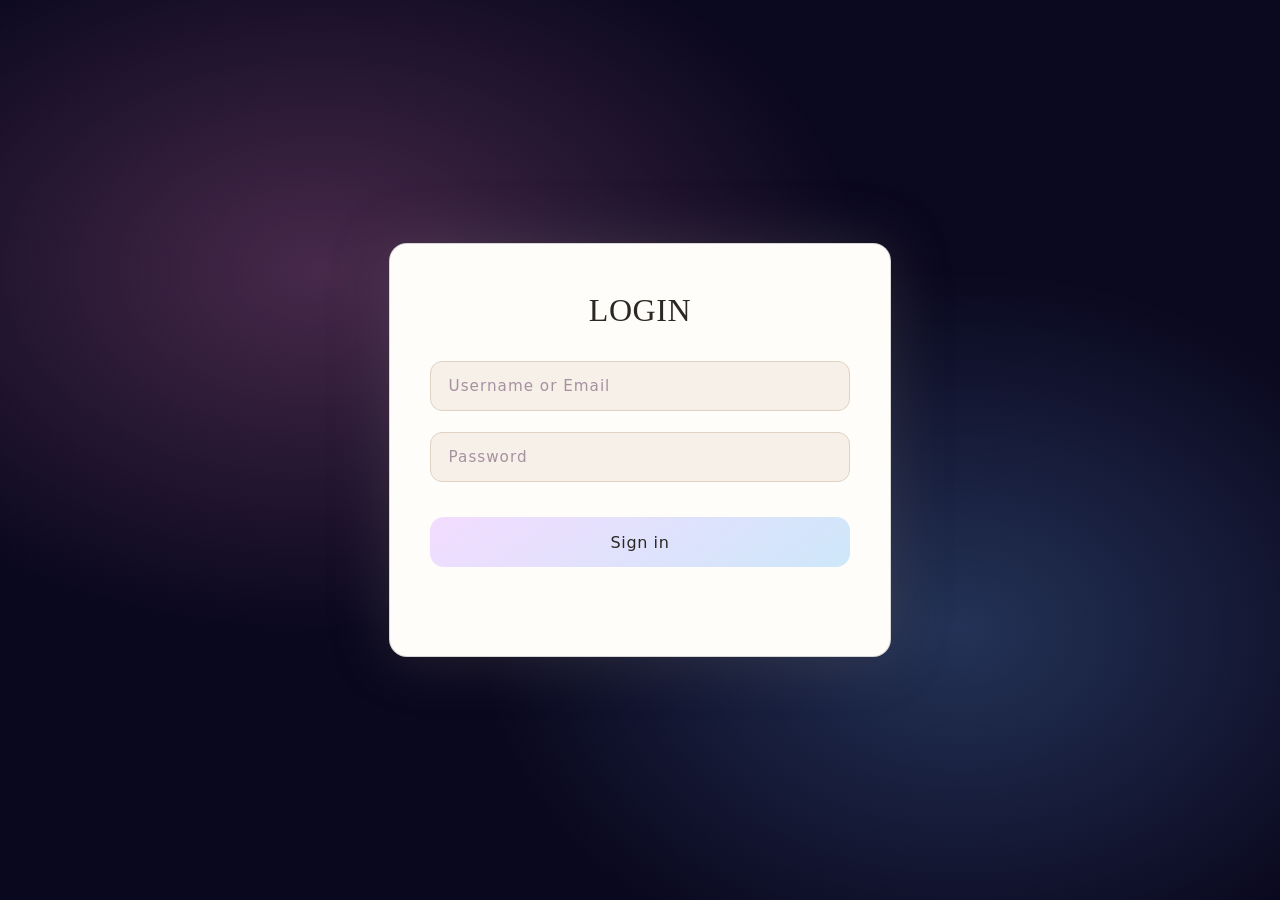
<file: static/index.html>
<!DOCTYPE html>
<html lang="en">
  <head>
    <meta charset="UTF-8" />
    <title>My Profile</title>
    <link rel="stylesheet" href="style.css" />
  </head>
  <body>
    <div class="overlay">
      <div class="topbar">
        <div class="title">
          <h1 class="gradientFont" id="userLogin">loading . . .</h1>
          <p class="glow-text">Hope you are doing well today !</p>
        </div>

        <div class="chips">
          <p class="glow-text" style="text-transform: uppercase">
            Since you joined Rebbot !
          </p>
          <div class="chip" id="totalXp"><span class="dot"></span> ...</div>
          <div class="chip" id="passFail">...</div>
          <div class="dream-btn" onclick="logout()">Logout</div>
        </div>
      </div>

      <div class="row">
        <!-- <div class="hero-card">mariam</div> -->

        <div class="col">
          <div class="card box" id="auditWidget">
            <h3 class="glow-text">Audit Ratio</h3>

            <div class="ringWrap">
              <div class="ring" id="ratioRing">
                <div class="ringInner">
                  <b id="ratioValue">0.00</b>
                  <span>ratio</span>
                </div>
              </div>

              <div class="miniRows">
                <div class="mini">
                  <div class="l"><span class="swatch s1"></span>Done</div>
                  <div class="b" id="doneValue">0</div>
                </div>
                <div class="mini">
                  <div class="l"><span class="swatch s2"></span>Received</div>
                  <div class="b" id="receivedValue">0</div>
                </div>
              </div>
            </div>
          </div>

          <div class="card box">
            <div id="xpTimeline" class="xp-card">
              <h3>Cumulative XP Over Time</h3>

              <svg id="xpSvg" width="600" height="240" viewBox="0 0 600 240">
                <defs>
                  <linearGradient id="xpGradient" x1="0" y1="0" x2="1" y2="0">
                    <stop offset="0%" stop-color="#ff7bb7" />
                    <stop offset="50%" stop-color="#9a7dff" />
                    <stop offset="100%" stop-color="#6aa9ff" />
                  </linearGradient>
                </defs>

                <!-- axes -->
                <line id="yAxis" />
                <line id="xAxis" />

                <!-- axis labels -->
                <g id="xLabels"></g>
                <g id="yLabels"></g>

                <!-- data -->
                <polyline
                  id="xpLine"
                  fill="none"
                  stroke="url(#xpGradient)"
                  stroke-width="3"
                />
                <g id="xpPoints"></g>
              </svg>
            </div>

          </div>
        </div>
        <div class="card box">
          <div class="skill">
            <h3 class="glow-text">Skills you gained over the time!</h3>
            <div id="skillsChart"></div>
          </div>
        </div>
      </div>

    </div>


    <script src="/js/auth.js"></script>
    <script src="/js/invoke.js"></script>
    <script src="/js/charts.js"></script>
    <script src="/js/profile.js"></script>
  </body>
</html>
</file>
<file: static/style.css>
:root {
  --bg: #f7f1ea;
  --text-main: #2b2723;
  --muted: #513f5f;
  --accent: #c28b6a;
  --accent-soft: rgba(194, 139, 106, 0.18);
  --card-bg: #fdf9f3;
  --border: #dfd2c3;
  --background: #f6f0e9;
  --pink: #f99dd3;
  --purple: #a793ff;
  --blue: #88beff;
  --text: #f7f6ff;

  --main-font: "Playfair Display", serif;
  --sub-font:
    "Poppins", system-ui, -apple-system, BlinkMacSystemFont, "Segoe UI",
    sans-serif;
}

* {
  margin: 0;
  padding: 0;
}

body {
  background: var(--bg);
  min-height: 100vh;
  display: block;
  align-items: center;
  justify-content: center;
  margin: 0;
  font-family: "Outfit", system-ui, sans-serif;
  background: #0b0820;
  color: var(--text);
  position: relative;
}

body::after {
  content: "";
  position: absolute;
  inset: 0;
  background:
    radial-gradient(
      900px 600px at 25% 30%,
      rgba(255, 140, 207, 0.25),
      transparent 60%
    ),
    radial-gradient(
      800px 600px at 75% 70%,
      rgba(111, 177, 255, 0.25),
      transparent 60%
    ),
    linear-gradient(180deg, rgba(10, 8, 30, 0.45), rgba(10, 8, 30, 0.7));
  z-index: -1;
}

.overlay {
  display: grid;
  height: 100%;
  padding: 5% 5%;
  margin-bottom: auto;
}

.topbar {
  display: flex;
  align-items: flex-end;
  justify-content: space-between;
  gap: 18px;
  margin-bottom: 20px;
  width: 100%;
}

.title {
  display: flex;
  flex-direction: column;
  gap: 6px;
  text-transform: uppercase;
  letter-spacing: 2px;
}

.glow-text {
  color: #ffffff;
  text-shadow:
    0 0 6px rgba(199, 178, 255, 0.8),
    0 0 12px rgba(199, 178, 255, 0.6),
    0 0 20px rgba(199, 178, 255, 0.4);
}

.gradientFont {
  background: linear-gradient(90deg, var(--pink), var(--purple), var(--blue));
  -webkit-background-clip: text;
  -webkit-text-fill-color: transparent;
  -webkit-animation: tracking-in-contract-bck 1s
    cubic-bezier(0.215, 0.61, 0.355, 1) both;
  animation: tracking-in-contract-bck 1s cubic-bezier(0.215, 0.61, 0.355, 1)
    both;
}

@-webkit-keyframes tracking-in-contract-bck {
  0% {
    letter-spacing: 1em;
    -webkit-transform: translateZ(400px);
    transform: translateZ(400px);
    opacity: 0;
  }
  40% {
    opacity: 0.6;
  }
  100% {
    -webkit-transform: translateZ(0);
    transform: translateZ(0);
    opacity: 1;
  }
}

.chips {
  display: flex;
  gap: 10px;
  flex-wrap: nowrap;
  justify-content: center;
  align-items: center;
}
.chip {
  padding: 10px 12px;
  border-radius: 999px;
  border: 1px solid var(--stroke);
  background: rgba(255, 119, 237, 0.671);
  backdrop-filter: blur(10px);
  box-shadow: 0 0px 22px rgb(151, 8, 139);
  color: white;
  display: flex;
  gap: 8px;
  align-items: center;
  font-family: "Outfit", system-ui, sans-serif;
  font-size: clamp(8px, 2vw, 16px);
  font-weight: 400;
  letter-spacing: 1px;
}

.dream-btn {
  position: relative;
  padding: 14px 34px;
  font-family: "Outfit", system-ui, sans-serif;
  font-size: clamp(8px, 2vw, 16px);
  font-weight: 400;
  letter-spacing: 1px;
  color: #ffffff;
  border: none;
  border-radius: 999px;
  cursor: pointer;
  background: linear-gradient(-45deg, #ff8ccf, #9d86ff, #6fb1ff, #880150);
  background-size: 400% 400%;
  animation: dreamFlow 10s ease infinite;
  box-shadow:
    0 12px 30px rgba(157, 134, 255, 0.35),
    inset 0 0 0 1px rgba(255, 255, 255, 0.25);
  transition:
    transform 0.1s ease,
    box-shadow 0.1s ease;
}

/* hover */
.dream-btn:hover {
  transform: translateY(-2px) scale(1.02);
  box-shadow:
    0 18px 45px rgba(157, 134, 255, 0.45),
    inset 0 0 0 1px rgba(255, 255, 255, 0.35);
}

/* click */
.dream-btn:active {
  transform: scale(0.97);
}

/* soft glow halo */
.dream-btn::after {
  content: "";
  position: absolute;
  inset: -8px;
  border-radius: inherit;
  background: linear-gradient(
    90deg,
    rgba(255, 140, 207, 0.6),
    rgba(157, 134, 255, 0.6),
    rgba(111, 177, 255, 0.6)
  );
  filter: blur(18px);
  opacity: 0.6;
  z-index: -1;
  transition: opacity 0.3s ease;
}

.dream-btn:hover::after {
  opacity: 0.9;
}

/* gradient animation */
@keyframes dreamFlow {
  0% {
    background-position: 0% 50%;
  }
  50% {
    background-position: 100% 50%;
  }
  100% {
    background-position: 0% 50%;
  }
}

.ringWrap {
  display: grid;
  grid-template-columns: 140px 1fr;
  gap: 18px;
  align-items: center;
}

.ring {
  --progress: 0deg; /* set by JS */

  width: 140px;
  height: 140px;
  border-radius: 50%;
  position: relative;
  padding: 12px;

  /* 🔥 ratio-based colorful ring */
  background: conic-gradient(
    from 220deg,
    #ff7bb7 0deg,
    #9a7dff calc(var(--progress) * 0.6),
    #6aa9ff var(--progress),
    rgba(255, 255, 255, 0.15) var(--progress),
    rgba(255, 255, 255, 0.15) 360deg
  );

  box-shadow:
    0 18px 45px rgba(154, 125, 255, 0.22),
    0 10px 25px rgba(0, 0, 0, 0.08);

  transition: background 0.8s ease;
}

/* inner circle */
.ringInner {
  width: 100%;
  height: 100%;
  border-radius: 50%;
  display: grid;
  place-items: center;
  text-align: center;
  background: rgba(245, 235, 225, 0.9);
  border: 1px solid rgba(80, 60, 60, 0.12);
  box-shadow:
    inset 0 0 0 1px rgba(255, 255, 255, 0.55),
    inset 0 18px 30px rgba(0, 0, 0, 0.06);
}

/* .ring{
  width:140px;
  height:140px;
  border-radius:50%;
  position:relative;

  background: conic-gradient(
    from 220deg,
    #ff7bb7,
    #9a7dff,
    #6aa9ff,
    #ff7bb7
  );

  padding: 12px;

  box-shadow:
    0 18px 45px rgba(154,125,255,.22),
    0 10px 25px rgba(0,0,0,.08);
} */

/* subtle glossy highlight */
.ring::before {
  content: "";
  position: absolute;
  inset: 8px;
  border-radius: 50%;
  background: radial-gradient(
    circle at 30% 25%,
    rgba(255, 255, 255, 0.35),
    transparent 55%
  );
  filter: blur(1px);
  pointer-events: none;
}
/* 
/* inner circle
.ringInner{
  height:100%;
  width:100%;
  border-radius:50%;
  display:grid;
  place-items:center;
  text-align:center;

  /* inner fill like your beige card 
  background: rgba(245, 235, 225, .85);
  border: 1px solid rgba(80,60,60,.12);

  /* inner depth 
  box-shadow:
    inset 0 0 0 1px rgba(255,255,255,.55),
    inset 0 18px 30px rgba(0,0,0,.06);
} */

.ringInner b {
  font-size: 40px;
  line-height: 1;
  font-weight: 700;
  color: var(--pink);
  z-index: 1;
}

.ringInner span {
  margin-top: 6px;
  font-size: 14px;
  color: rgba(47, 42, 38, 0.65);
  font-weight: 300;
  z-index: 1;
}

/* pills like the screenshot rows */
.miniRows {
  display: grid;
  gap: 14px;
  padding: 30px;
}
.mini {
  display: flex;
  align-items: center;
  justify-content: space-between;
  padding: 14px 18px;
  border-radius: 999px;
  background: rgb(255 255 255 / 73%);
  border: 1px solid rgba(80, 60, 60, 0.12);
  /* box-shadow: 0 0px 24px rgba(255, 123, 183, 0.95); */
}

.l {
  display: flex;
  align-items: center;
  gap: 12px;
  font-size: 18px;
  color: #332a71;
  font-weight: 500;
  letter-spacing: 2px;
}
.b {
  font-size: 18px;
  color: #332a71;
  font-weight: 500;
  letter-spacing: 2px;
}

.swatch {
  width: 14px;
  height: 14px;
  border-radius: 50%;
}
.s1 {
  background: linear-gradient(135deg, #ff7bb7, #9a7dff);
}
.s2 {
  background: linear-gradient(135deg, #6aa9ff, #9a7dff);
}

.skill {
  display: flex;
  justify-content: center;
  align-items: center;
  flex-direction: column;
}

/* ===== XP CARD ===== */
.xp-card {
  max-width: 680px;
  margin: 0 auto;
  padding: 22px 24px 26px;
  border-radius: 26px;
  background: linear-gradient(359deg, #c6c1daa6, rgb(255 255 255 / 83%));
  backdrop-filter: blur(16px);
  border: 1px solid rgba(90, 70, 60, 0.15);
  box-shadow:
    0 25px 60px rgba(0, 0, 0, 0.12),
    inset 0 0 0 1px rgb(255 255 255);
}

/* title */
.xp-card h3 {
  margin: 0 0 14px;
  font-size: 18px;
  font-weight: 500;
  color: #2f2a26;
  letter-spacing: 0.2px;
}

/* ===== SVG ===== */
#xpSvg {
  width: 100%;
  height: auto;
  display: block;
}

/* axes */
#xpSvg line {
  stroke: rgba(90, 70, 60, 0.25);
  stroke-width: 1;
}

/* XP line */
#xpLine {
  stroke: #332a71;
  stroke-width: 3.5;
  z-index: 2;
}

#xpPoints circle {
  fill: #332a71;
  transition:
    r 0.2s ease,
    filter 0.2s ease,
    opacity 0.2s ease;
}

#xpPoints circle:hover {
  r: 7; /* grows from center – no jump */
  filter: drop-shadow(0 0 6px rgba(124, 131, 255, 0.6));
  opacity: 0.95;
}

/* subtle grid illusion (no real gridlines) */
.xp-card::after {
  content: "";
  position: absolute;
  inset: 0;
  border-radius: inherit;
  background:
    linear-gradient(transparent 94%, rgba(90, 70, 60, 0.04) 95%),
    linear-gradient(90deg, transparent 94%, rgba(90, 70, 60, 0.04) 95%);
  background-size: 40px 40px;
  pointer-events: none;
  opacity: 0.35;
}

.row {
  display: flex;
  gap: 30px;
  padding: 30px;
  display: flex;
  justify-content: center;
  flex-wrap: wrap;
}

.col {
  gap: 30px;
  display: grid;
}

.xp-tooltip {
  position: fixed;
  z-index: 9999;
  pointer-events: none;

  padding: 12px 14px;
  border-radius: 14px;

  background: rgba(20, 16, 40, 0.88);
  backdrop-filter: blur(10px);
  border: 1px solid rgba(255, 255, 255, 0.18);

  box-shadow: 0 18px 40px rgba(0, 0, 0, 0.35);
  color: #fff;
  font-size: 13px;
  line-height: 1.45;

  opacity: 0;
  transform: translateY(6px);
  transition:
    opacity 0.15s ease,
    transform 0.15s ease;
}

.xp-tooltip.show {
  opacity: 1;
  transform: translateY(0);
}

.xp-tooltip b {
  color: #9a7dff;
  font-weight: 600;
}

.card {
  border-radius: var(--radius);
  border: 1px solid var(--stroke);
  background: linear-gradient(180deg, var(--card), var(--card2));
  box-shadow: var(--shadow);
  position: relative;
  overflow: visible;
  flex: 1;
}
.box {
  padding: 16px;
  min-height: 170px;
}
.card::before {
  content: "";
  position: absolute;
  inset: -1px;
  background:
    radial-gradient(
      500px 240px at 20% 25%,
      rgba(255, 123, 183, 0.22),
      transparent 60%
    ),
    radial-gradient(
      420px 220px at 85% 20%,
      rgba(106, 169, 255, 0.18),
      transparent 60%
    ),
    radial-gradient(
      520px 260px at 65% 95%,
      rgba(154, 125, 255, 0.16),
      transparent 60%
    );
  opacity: 0.75;
  pointer-events: none;
}

.ring::after {
  content: "";
  position: absolute;
  inset: 10px;
  border-radius: 50%;
  background: rgba(247, 241, 230, 0.85);
  border: 1px solid rgba(88, 76, 66, 0.18);
  box-shadow: inset 0 0 0 1px rgba(255, 255, 255, 0.55);
}
/* glass card */
.hero-card {
  position: relative;
  z-index: 2;
  max-width: 560px;
  padding: 46px 50px;
  border-radius: 28px;
  background: rgba(255, 255, 255, 0.08);
  backdrop-filter: blur(20px);
  border: 1px solid rgba(255, 255, 255, 0.18);
  box-shadow:
    0 40px 100px rgba(0, 0, 0, 0.5),
    inset 0 0 0 1px rgba(255, 255, 255, 0.05);
}

/* title */
.hero-card h1 {
  margin: 0;
  font-size: 54px;
  font-weight: 600;
  line-height: 1.05;
}

.hero-card h1 span {
  background: linear-gradient(90deg, var(--pink), var(--purple), var(--blue));
  -webkit-background-clip: text;
  -webkit-text-fill-color: transparent;
}

/* subtitle */
.hero-card p {
  margin: 18px 0 34px;
  font-weight: 300;
  line-height: 1.5;
  color: rgb(255, 255, 255);
}

/* stats */
.hero-stats {
  display: flex;
  gap: 28px;
  flex-wrap: wrap;
}

.hero-stats div {
  display: flex;
  flex-direction: column;
  gap: 4px;
}

.hero-stats strong {
  font-size: 28px;
  font-weight: 600;
}

.hero-stats span {
  font-size: 13px;
  opacity: 0.75;
}

/* ================= SECTION BELOW ================= */
.section {
  padding: 80px 18px 120px;
  background:
    radial-gradient(
      900px 500px at 50% 0%,
      rgba(154, 134, 255, 0.15),
      transparent 60%
    ),
    #0b0820;
}

.section-inner {
  max-width: 1100px;
  margin: auto;
}

.section h2 {
  font-size: 34px;
  font-weight: 600;
  margin: 0 0 10px;
}

.section p {
  margin: 0 0 40px;
  color: rgb(255, 255, 255);
  font-weight: 300;
}

/* cards */
.cards {
  display: grid;
  grid-template-columns: repeat(auto-fit, minmax(240px, 1fr));
  gap: 20px;
}

.card {
  padding: 28px;
  border-radius: 22px;
  background: rgba(255, 255, 255, 0.06);
  border: 1px solid rgba(255, 255, 255, 0.14);
  backdrop-filter: blur(14px);
  box-shadow: 0 30px 70px rgba(0, 0, 0, 0.4);
}

.card h3 {
  margin: 0 0 8px;
  font-weight: 500;
}

.card span {
  font-size: 26px;
  font-weight: 600;
  background: linear-gradient(90deg, var(--pink), var(--purple), var(--blue));
  -webkit-background-clip: text;
  -webkit-text-fill-color: transparent;
}

.card p {
  margin: 6px 0 0;
  font-size: 14px;
  color: rgba(255, 255, 255, 0.75);
}

/* responsive */
@media (max-width: 600px) {
  .hero-card {
    padding: 36px 32px;
  }
  .hero-card h1 {
    font-size: 44px;
  }
}

.login-card {
  width: 100%;
  max-width: 420px;
  background: #fffdf9;
  padding: 3rem 2.5rem;
  border-radius: 18px;
  box-shadow: 0 0 60px #7a746b45;
  border: 1px solid rgba(5, 2, 25, 0.156);
}

.login-card h1 {
  font-family: var(--main-font);
  font-size: 2rem;
  font-weight: 500;
  margin-bottom: 2rem;
  text-align: center;
  color: var(--text-main);
  letter-spacing: 0.6px;
  text-transform: uppercase;
}

#loginForm {
  display: flex;
  flex-direction: column;
  gap: 1.3rem;
}

#loginForm input {
  padding: 0.95rem 1.1rem;
  font-size: 0.95rem;
  border-radius: 12px;
  border: 1px solid var(--border);
  background: var(--background);
  transition: all 0.25s ease;
  font-family: var(--sub-font);
  letter-spacing: 1px;
  width: -webkit-fill-available;
  color: var(--muted);
}

#loginForm input::placeholder {
  color: #a790a0;
}

#loginForm input:focus {
  outline: none;
  border-color: #b18aa1; /* sage */
  background: #ffffff;
  box-shadow: 0 0 0 3px rgba(141, 5, 84, 0.25);
}

#loginForm button {
  margin-top: 0.9rem;
  padding: 0.95rem;
  border-radius: 14px;
  border: none;
  background: linear-gradient(145deg, #f3dcff, #a6d6fa8e);
  color: var(--text-main);
  font-size: 1rem;
  font-weight: 500;
  letter-spacing: 0.6px;
  transition: all 0.3s ease;
  font-family: var(--sub-font);
}

#loginForm button:hover {
  background: linear-gradient(135deg, #6f3a6b, #4e467d);
  transform: translateY(-1px);
  color: var(--bg);
}

.error {
  margin-top: 1.1rem;
  text-align: center;
  font-size: 0.85rem;
  color: #e57f7f;
  padding: 12px;
  font-family: var(--sub-font);
  font-weight: 500;
}

.input-group {
  display: flex;
  align-items: center;
  gap: 8px;
}

.input-group svg {
  width: 25px;
  stroke: var(--border);
}

.mainLogin {
  height: 100vh;
  width: -webkit-fill-available;
  display: flex;
  justify-content: center;
  align-items: center;
}

.sk-inner {
  position: relative;
  z-index: 1;
}

.sk-head {
  display: flex;
  align-items: baseline;
  justify-content: space-between;
  margin-bottom: 22px;
}

.sk-title {
  font-size: 14px;
  font-weight: 500;
  letter-spacing: 2px;
  text-transform: uppercase;
  background: linear-gradient(90deg, #f99dd3, #a793ff, #88beff);
  -webkit-background-clip: text;
  -webkit-text-fill-color: transparent;
}

.sk-subtitle {
  font-size: 11px;
  color: rgba(247, 246, 255, 0.45);
  letter-spacing: 1px;
}

.sk-row {
  display: flex;
  align-items: center;
  gap: 12px;
  padding: 6px 0;
  animation: sk-in 0.3s ease both;
}
.sk-row:hover .sk-label {
  color: #f7f6ff;
}
.sk-row:hover .sk-fill {
  opacity: 1;
}
.sk-row:hover .sk-val {
  color: rgba(247, 246, 255, 0.45);
}

.sk-num {
  font-size: 10px;
  color: rgba(247, 246, 255, 0.18);
  width: 18px;
  text-align: right;
  flex-shrink: 0;
  font-weight: 300;
}

.sk-label {
  font-size: 12px;
  color: rgba(247, 246, 255, 0.45);
  width: 90px;
  text-align: right;
  flex-shrink: 0;
  white-space: nowrap;
  overflow: hidden;
  text-overflow: ellipsis;
  letter-spacing: 1px;
  transition: color 0.15s;
}

.sk-track {
  flex: 1;
  height: 5px;
  background: rgba(255, 255, 255, 0.07);
  border-radius: 999px;
  overflow: hidden;
}

.sk-fill {
  height: 100%;
  border-radius: 999px;
  background: linear-gradient(90deg, #f99dd3, #a793ff, #88beff);
  opacity: 0.5;
  transition: opacity 0.15s;
}
.sk-fill.top {
  opacity: 1;
  box-shadow: 0 0 10px rgba(249, 157, 211, 0.45);
}

.sk-val {
  font-size: 11px;
  color: rgba(247, 246, 255, 0.18);
  width: 36px;
  text-align: right;
  flex-shrink: 0;
  letter-spacing: 0.5px;
  transition: color 0.15s;
  font-weight: 300;
}

.sk-sep {
  height: 1px;
  background: rgba(255, 255, 255, 0.1);
  margin: 10px 0;
}

.sk-btn {
  margin-top: 16px;
  padding: 10px 22px;
  border-radius: 999px;
  border: 1px solid rgba(255, 255, 255, 0.13);
  background: rgba(255, 255, 255, 0.06);
  backdrop-filter: blur(10px);
  color: rgba(247, 246, 255, 0.5);
  font-family: "Outfit", system-ui, sans-serif;
  font-size: 12px;
  letter-spacing: 1px;
  cursor: pointer;
  transition: all 0.2s ease;
  display: inline-flex;
  align-items: center;
  gap: 6px;
}
.sk-btn:hover {
  background: rgba(255, 119, 237, 0.15);
  border-color: rgba(249, 157, 211, 0.4);
  color: #f99dd3;
  box-shadow: 0 0 18px rgba(249, 157, 211, 0.2);
}

@keyframes sk-in {
  from {
    opacity: 0;
    transform: translateX(-8px);
  }
  to {
    opacity: 1;
    transform: translateX(0);
  }
}

.sk-title {
  font-size: 11px;
  letter-spacing: 2.5px;
}
.sk-subtitle {
  font-size: 10px;
}
.sk-label {
  font-size: 10px;
  width: 80px;
}
.sk-num {
  font-size: 9px;
  width: 14px;
}
.sk-val {
  font-size: 9px;
  width: 30px;
}
.sk-track {
  height: 4px;
}
.sk-row {
  display: flex !important;
  align-items: center !important;
  padding: 4px 0 !important;
  background: none !important;
  border: none !important;
}
.sk-num {
  font-size: 9px !important;
  color: rgba(247, 246, 255, 0.15) !important;
  width: 14px !important;
}
.sk-label {
  font-size: 10px !important;
  color: rgba(247, 246, 255, 0.4) !important;
  width: 76px !important;
  font-weight: 400 !important;
}
.sk-val {
  font-size: 9px !important;
  color: rgba(247, 246, 255, 0.2) !important;
  width: 28px !important;
}
.sk-track {
  height: 4px !important;
  background: rgba(255, 255, 255, 0.08) !important;
  flex: 1 !important;
  min-width: 0 !important;
}
.sk-fill {
  height: 4px !important;
  display: block !important;
  background: linear-gradient(90deg, #f99dd3, #a793ff, #88beff) !important;
  opacity: 0.45;
}
.sk-fill.top {
  opacity: 1 !important;
}
#skillsChart {
  border-radius: 26px;
  padding: 20px 22px 18px;
  border: 1px solid rgba(255, 255, 255, 0.1);
  position: relative;
  overflow: hidden;
  width: 100%;
  height: auto !important; /* ← kill any fixed height */
  min-height: unset !important;
}
.box {
  height: auto !important;
  min-height: unset !important;
}
.sk-row {
  padding: 8px 0 !important;
}

#xpSvg {
  width: 100%;
  height: auto;
  display: block;
}

#xpTimeline {
  width: 100%;
  max-width: none !important;
  box-sizing: border-box;
}

#xpSvg {
  width: 100%;
  height: 300px;
  display: block;
  overflow: visible;
}

.row:last-child .card.box {
  flex: 1 1 100%;
  width: 100%;
  box-sizing: border-box;
}
</file>
<file: style.css>
:root {
  --bg: #f7f1ea;
  --text-main: #2b2723;
  --muted: #513f5f;
  --accent: #c28b6a;
  --accent-soft: rgba(194, 139, 106, 0.18);
  --card-bg: #fdf9f3;
  --border: #dfd2c3;
  --background: #f6f0e9;
  --pink: #f99dd3;
  --purple: #a793ff;
  --blue: #88beff;
  --text: #f7f6ff;

  --main-font: "Playfair Display", serif;
  --sub-font: "Poppins", system-ui, -apple-system, BlinkMacSystemFont,
    "Segoe UI", sans-serif;
}

* {
  margin: 0;
  padding: 0;
}

body {
  background: var(--bg);
  min-height: 100vh;
  display: block;
  align-items: center;
  justify-content: center;
  margin: 0;
  font-family: "Outfit", system-ui, sans-serif;
  background: #0b0820;
  color: var(--text);
  position: relative;
}

body::after {
  content: "";
  position: absolute;
  inset: 0;
  background: radial-gradient(
      900px 600px at 25% 30%,
      rgba(255, 140, 207, 0.25),
      transparent 60%
    ),
    radial-gradient(
      800px 600px at 75% 70%,
      rgba(111, 177, 255, 0.25),
      transparent 60%
    ),
    linear-gradient(180deg, rgba(10, 8, 30, 0.45), rgba(10, 8, 30, 0.7));
  z-index: -1;
}

.overlay {
  display: grid;
  height: 100%;
  padding: 5% 5%;
  margin-bottom: auto;
}

.topbar {
  display: flex;
  align-items: flex-end;
  justify-content: space-between;
  gap: 18px;
  margin-bottom: 20px;
  width: 100%;
}

.title {
  display: flex;
  flex-direction: column;
  gap: 6px;
  text-transform: uppercase;
  letter-spacing: 2px;
}

.glow-text {
  color: #ffffff;
  text-shadow: 0 0 6px rgba(199, 178, 255, 0.8),
    0 0 12px rgba(199, 178, 255, 0.6), 0 0 20px rgba(199, 178, 255, 0.4);
}

.gradientFont {
  background: linear-gradient(90deg, var(--pink), var(--purple), var(--blue));
  -webkit-background-clip: text;
  -webkit-text-fill-color: transparent;
  -webkit-animation: tracking-in-contract-bck 1s
    cubic-bezier(0.215, 0.61, 0.355, 1) both;
  animation: tracking-in-contract-bck 1s cubic-bezier(0.215, 0.61, 0.355, 1)
    both;
}

@-webkit-keyframes tracking-in-contract-bck {
  0% {
    letter-spacing: 1em;
    -webkit-transform: translateZ(400px);
    transform: translateZ(400px);
    opacity: 0;
  }
  40% {
    opacity: 0.6;
  }
  100% {
    -webkit-transform: translateZ(0);
    transform: translateZ(0);
    opacity: 1;
  }
}

.chips {
  display: flex;
  gap: 10px;
  flex-wrap: nowrap;
  justify-content: center;
  align-items: center;
}
.chip {
  padding: 10px 12px;
  border-radius: 999px;
  border: 1px solid var(--stroke);
  background: rgba(255, 119, 237, 0.671);
  backdrop-filter: blur(10px);
  box-shadow: 0 0px 22px rgb(151, 8, 139);
  color: white;
  display: flex;
  gap: 8px;
  align-items: center;
  font-family: "Outfit", system-ui, sans-serif;
  font-size: clamp(8px, 2vw, 16px);
  font-weight: 400;
  letter-spacing: 1px;
}

.dream-btn {
  position: relative;
  padding: 14px 34px;
  font-family: "Outfit", system-ui, sans-serif;
  font-size: clamp(8px, 2vw, 16px);
  font-weight: 400;
  letter-spacing: 1px;
  color: #ffffff;
  border: none;
  border-radius: 999px;
  cursor: pointer;
  background: linear-gradient(-45deg, #ff8ccf, #9d86ff, #6fb1ff, #880150);
  background-size: 400% 400%;
  animation: dreamFlow 10s ease infinite;
  box-shadow: 0 12px 30px rgba(157, 134, 255, 0.35),
    inset 0 0 0 1px rgba(255, 255, 255, 0.25);
  transition: transform 0.1s ease, box-shadow 0.1s ease;
}

/* hover */
.dream-btn:hover {
  transform: translateY(-2px) scale(1.02);
  box-shadow: 0 18px 45px rgba(157, 134, 255, 0.45),
    inset 0 0 0 1px rgba(255, 255, 255, 0.35);
}

/* click */
.dream-btn:active {
  transform: scale(0.97);
}

/* soft glow halo */
.dream-btn::after {
  content: "";
  position: absolute;
  inset: -8px;
  border-radius: inherit;
  background: linear-gradient(
    90deg,
    rgba(255, 140, 207, 0.6),
    rgba(157, 134, 255, 0.6),
    rgba(111, 177, 255, 0.6)
  );
  filter: blur(18px);
  opacity: 0.6;
  z-index: -1;
  transition: opacity 0.3s ease;
}

.dream-btn:hover::after {
  opacity: 0.9;
}

/* gradient animation */
@keyframes dreamFlow {
  0% {
    background-position: 0% 50%;
  }
  50% {
    background-position: 100% 50%;
  }
  100% {
    background-position: 0% 50%;
  }
}

.ringWrap {
  display: grid;
  grid-template-columns: 140px 1fr;
  gap: 18px;
  align-items: center;
}

.ring {
  --progress: 0deg; /* set by JS */

  width: 140px;
  height: 140px;
  border-radius: 50%;
  position: relative;
  padding: 12px;

  /* 🔥 ratio-based colorful ring */
  background: conic-gradient(
    from 220deg,
    #ff7bb7 0deg,
    #9a7dff calc(var(--progress) * 0.6),
    #6aa9ff var(--progress),
    rgba(255, 255, 255, 0.15) var(--progress),
    rgba(255, 255, 255, 0.15) 360deg
  );

  box-shadow: 0 18px 45px rgba(154, 125, 255, 0.22),
    0 10px 25px rgba(0, 0, 0, 0.08);

  transition: background 0.8s ease;
}

/* inner circle */
.ringInner {
  width: 100%;
  height: 100%;
  border-radius: 50%;
  display: grid;
  place-items: center;
  text-align: center;
  background: rgba(245, 235, 225, 0.9);
  border: 1px solid rgba(80, 60, 60, 0.12);
  box-shadow: inset 0 0 0 1px rgba(255, 255, 255, 0.55),
    inset 0 18px 30px rgba(0, 0, 0, 0.06);
}

/* .ring{
  width:140px;
  height:140px;
  border-radius:50%;
  position:relative;

  background: conic-gradient(
    from 220deg,
    #ff7bb7,
    #9a7dff,
    #6aa9ff,
    #ff7bb7
  );

  padding: 12px;

  box-shadow:
    0 18px 45px rgba(154,125,255,.22),
    0 10px 25px rgba(0,0,0,.08);
} */

/* subtle glossy highlight */
.ring::before {
  content: "";
  position: absolute;
  inset: 8px;
  border-radius: 50%;
  background: radial-gradient(
    circle at 30% 25%,
    rgba(255, 255, 255, 0.35),
    transparent 55%
  );
  filter: blur(1px);
  pointer-events: none;
}
/* 
/* inner circle
.ringInner{
  height:100%;
  width:100%;
  border-radius:50%;
  display:grid;
  place-items:center;
  text-align:center;

  /* inner fill like your beige card 
  background: rgba(245, 235, 225, .85);
  border: 1px solid rgba(80,60,60,.12);

  /* inner depth 
  box-shadow:
    inset 0 0 0 1px rgba(255,255,255,.55),
    inset 0 18px 30px rgba(0,0,0,.06);
} */

.ringInner b {
  font-size: 40px;
  line-height: 1;
  font-weight: 700;
  color: var(--pink);
  z-index: 1;
}

.ringInner span {
  margin-top: 6px;
  font-size: 14px;
  color: rgba(47, 42, 38, 0.65);
  font-weight: 300;
  z-index: 1;
}

/* pills like the screenshot rows */
.miniRows {
  display: grid;
  gap: 14px;
  padding: 30px;
}
.mini {
  display: flex;
  align-items: center;
  justify-content: space-between;
  padding: 14px 18px;
  border-radius: 999px;
  background: rgb(255 255 255 / 73%);
  border: 1px solid rgba(80, 60, 60, 0.12);
  /* box-shadow: 0 0px 24px rgba(255, 123, 183, 0.95); */
}

.l {
  display: flex;
  align-items: center;
  gap: 12px;
  font-size: 18px;
  color: #332a71;
  font-weight: 500;
  letter-spacing: 2px;
}
.b {
  font-size: 18px;
  color: #332a71;
  font-weight: 500;
  letter-spacing: 2px;
}

.swatch {
  width: 14px;
  height: 14px;
  border-radius: 50%;
}
.s1 {
  background: linear-gradient(135deg, #ff7bb7, #9a7dff);
}
.s2 {
  background: linear-gradient(135deg, #6aa9ff, #9a7dff);
}

.skill {
  display: flex;
  justify-content: center;
  align-items: center;
  flex-direction: column;
}

/* ===== XP CARD ===== */
.xp-card {
  max-width: 680px;
  margin: 0 auto;
  padding: 22px 24px 26px;
  border-radius: 26px;
  background: linear-gradient(359deg, #c6c1daa6, rgb(255 255 255 / 83%));
  backdrop-filter: blur(16px);
  border: 1px solid rgba(90, 70, 60, 0.15);
  box-shadow: 0 25px 60px rgba(0, 0, 0, 0.12), inset 0 0 0 1px rgb(255 255 255);
}

/* title */
.xp-card h3 {
  margin: 0 0 14px;
  font-size: 18px;
  font-weight: 500;
  color: #2f2a26;
  letter-spacing: 0.2px;
}

/* ===== SVG ===== */
#xpSvg {
  width: 100%;
  height: auto;
  display: block;
}

/* axes */
#xpSvg line {
  stroke: rgba(90, 70, 60, 0.25);
  stroke-width: 1;
}

/* XP line */
#xpLine {
  stroke: #332a71;
  stroke-width: 3.5;
  z-index: 2;
}

#xpPoints circle {
  fill: #332a71;
  transition: r 0.2s ease, filter 0.2s ease, opacity 0.2s ease;
}

#xpPoints circle:hover {
  r: 7; /* grows from center – no jump */
  filter: drop-shadow(0 0 6px rgba(124, 131, 255, 0.6));
  opacity: 0.95;
}

/* subtle grid illusion (no real gridlines) */
.xp-card::after {
  content: "";
  position: absolute;
  inset: 0;
  border-radius: inherit;
  background: linear-gradient(transparent 94%, rgba(90, 70, 60, 0.04) 95%),
    linear-gradient(90deg, transparent 94%, rgba(90, 70, 60, 0.04) 95%);
  background-size: 40px 40px;
  pointer-events: none;
  opacity: 0.35;
}

.row {
  display: flex;
  gap: 30px;
  padding: 30px;
  display: flex;
  justify-content: center;
  flex-wrap: wrap;
}

.col {
  gap: 30px;
  display: grid;
}

.xp-tooltip {
  position: fixed;
  z-index: 9999;
  pointer-events: none;

  padding: 12px 14px;
  border-radius: 14px;

  background: rgba(20, 16, 40, 0.88);
  backdrop-filter: blur(10px);
  border: 1px solid rgba(255, 255, 255, 0.18);

  box-shadow: 0 18px 40px rgba(0, 0, 0, 0.35);
  color: #fff;
  font-size: 13px;
  line-height: 1.45;

  opacity: 0;
  transform: translateY(6px);
  transition: opacity 0.15s ease, transform 0.15s ease;
}

.xp-tooltip.show {
  opacity: 1;
  transform: translateY(0);
}

.xp-tooltip b {
  color: #9a7dff;
  font-weight: 600;
}

.card {
  border-radius: var(--radius);
  border: 1px solid var(--stroke);
  background: linear-gradient(180deg, var(--card), var(--card2));
  box-shadow: var(--shadow);
  position: relative;
  overflow: visible;
  flex: 1;
}
.box {
  padding: 16px;
  min-height: 170px;
}
.card::before {
  content: "";
  position: absolute;
  inset: -1px;
  background: radial-gradient(
      500px 240px at 20% 25%,
      rgba(255, 123, 183, 0.22),
      transparent 60%
    ),
    radial-gradient(
      420px 220px at 85% 20%,
      rgba(106, 169, 255, 0.18),
      transparent 60%
    ),
    radial-gradient(
      520px 260px at 65% 95%,
      rgba(154, 125, 255, 0.16),
      transparent 60%
    );
  opacity: 0.75;
  pointer-events: none;
}

.ring::after {
  content: "";
  position: absolute;
  inset: 10px;
  border-radius: 50%;
  background: rgba(247, 241, 230, 0.85);
  border: 1px solid rgba(88, 76, 66, 0.18);
  box-shadow: inset 0 0 0 1px rgba(255, 255, 255, 0.55);
}
/* glass card */
.hero-card {
  position: relative;
  z-index: 2;
  max-width: 560px;
  padding: 46px 50px;
  border-radius: 28px;
  background: rgba(255, 255, 255, 0.08);
  backdrop-filter: blur(20px);
  border: 1px solid rgba(255, 255, 255, 0.18);
  box-shadow: 0 40px 100px rgba(0, 0, 0, 0.5),
    inset 0 0 0 1px rgba(255, 255, 255, 0.05);
}

/* title */
.hero-card h1 {
  margin: 0;
  font-size: 54px;
  font-weight: 600;
  line-height: 1.05;
}

.hero-card h1 span {
  background: linear-gradient(90deg, var(--pink), var(--purple), var(--blue));
  -webkit-background-clip: text;
  -webkit-text-fill-color: transparent;
}

/* subtitle */
.hero-card p {
  margin: 18px 0 34px;
  font-weight: 300;
  line-height: 1.5;
  color: rgb(255, 255, 255);
}

/* stats */
.hero-stats {
  display: flex;
  gap: 28px;
  flex-wrap: wrap;
}

.hero-stats div {
  display: flex;
  flex-direction: column;
  gap: 4px;
}

.hero-stats strong {
  font-size: 28px;
  font-weight: 600;
}

.hero-stats span {
  font-size: 13px;
  opacity: 0.75;
}

/* ================= SECTION BELOW ================= */
.section {
  padding: 80px 18px 120px;
  background: radial-gradient(
      900px 500px at 50% 0%,
      rgba(154, 134, 255, 0.15),
      transparent 60%
    ),
    #0b0820;
}

.section-inner {
  max-width: 1100px;
  margin: auto;
}

.section h2 {
  font-size: 34px;
  font-weight: 600;
  margin: 0 0 10px;
}

.section p {
  margin: 0 0 40px;
  color: rgb(255, 255, 255);
  font-weight: 300;
}

/* cards */
.cards {
  display: grid;
  grid-template-columns: repeat(auto-fit, minmax(240px, 1fr));
  gap: 20px;
}

.card {
  padding: 28px;
  border-radius: 22px;
  background: rgba(255, 255, 255, 0.06);
  border: 1px solid rgba(255, 255, 255, 0.14);
  backdrop-filter: blur(14px);
  box-shadow: 0 30px 70px rgba(0, 0, 0, 0.4);
}

.card h3 {
  margin: 0 0 8px;
  font-weight: 500;
}

.card span {
  font-size: 26px;
  font-weight: 600;
  background: linear-gradient(90deg, var(--pink), var(--purple), var(--blue));
  -webkit-background-clip: text;
  -webkit-text-fill-color: transparent;
}

.card p {
  margin: 6px 0 0;
  font-size: 14px;
  color: rgba(255, 255, 255, 0.75);
}

/* responsive */
@media (max-width: 600px) {
  .hero-card {
    padding: 36px 32px;
  }
  .hero-card h1 {
    font-size: 44px;
  }
}

.login-card {
  width: 100%;
  max-width: 420px;
  background: #fffdf9;
  padding: 3rem 2.5rem;
  border-radius: 18px;
  box-shadow: 0 0 60px #7a746b45;
  border: 1px solid rgba(5, 2, 25, 0.156);
}

.login-card h1 {
  font-family: var(--main-font);
  font-size: 2rem;
  font-weight: 500;
  margin-bottom: 2rem;
  text-align: center;
  color: var(--text-main);
  letter-spacing: 0.6px;
  text-transform: uppercase;
}

#loginForm {
  display: flex;
  flex-direction: column;
  gap: 1.3rem;
}

#loginForm input {
  padding: 0.95rem 1.1rem;
  font-size: 0.95rem;
  border-radius: 12px;
  border: 1px solid var(--border);
  background: var(--background);
  transition: all 0.25s ease;
  font-family: var(--sub-font);
  letter-spacing: 1px;
  width: -webkit-fill-available;
  color: var(--muted);
}

#loginForm input::placeholder {
  color: #a790a0;
}

#loginForm input:focus {
  outline: none;
  border-color: #b18aa1; /* sage */
  background: #ffffff;
  box-shadow: 0 0 0 3px rgba(141, 5, 84, 0.25);
}

#loginForm button {
  margin-top: 0.9rem;
  padding: 0.95rem;
  border-radius: 14px;
  border: none;
  background: linear-gradient(145deg, #f3dcff, #a6d6fa8e);
  color: var(--text-main);
  font-size: 1rem;
  font-weight: 500;
  letter-spacing: 0.6px;
  transition: all 0.3s ease;
  font-family: var(--sub-font);
}

#loginForm button:hover {
  background: linear-gradient(135deg, #6f3a6b, #4e467d);
  transform: translateY(-1px);
  color: var(--bg);
}

.error {
  margin-top: 1.1rem;
  text-align: center;
  font-size: 0.85rem;
  color: #e57f7f;
  padding: 12px;
  font-family: var(--sub-font);
  font-weight: 500;
}

.input-group {
  display: flex;
  align-items: center;
  gap: 8px;
}

.input-group svg {
  width: 25px;
  stroke: var(--border);
}

.mainLogin {
  height: 100vh;
  width: -webkit-fill-available;
  display: flex;
  justify-content: center;
  align-items: center;
}
</file>
